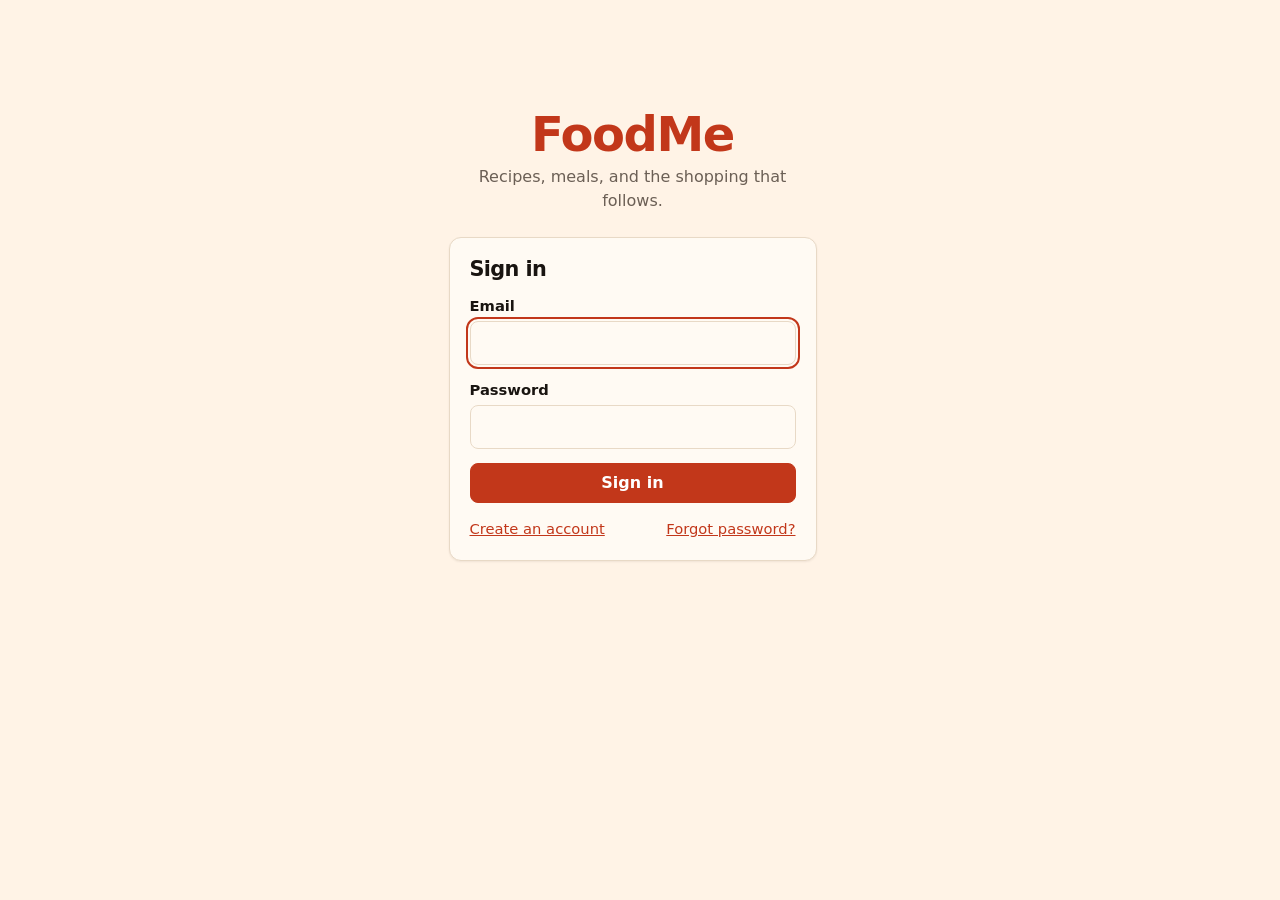
<file: index.html>
<!doctype html>
<html lang="en">
<head>
  <meta charset="utf-8">
  <meta name="viewport" content="width=device-width, initial-scale=1">
  <meta http-equiv="Content-Security-Policy"
    content="default-src 'self'; connect-src 'self' https://*.supabase.co wss://*.supabase.co; img-src 'self' https: http: data:; object-src 'none'; base-uri 'none'; form-action 'self'">
  <meta name="theme-color" content="#c2371a">
  <title>FoodMe</title>
  <link rel="icon" href="data:image/svg+xml,%3Csvg xmlns='http://www.w3.org/2000/svg' viewBox='0 0 32 32'%3E%3Ccircle cx='16' cy='16' r='15' fill='%23c2371a'/%3E%3Ccircle cx='16' cy='16' r='8' fill='%23fff3e6'/%3E%3C/svg%3E">
  <link rel="stylesheet" href="styles.css">
  <script src="vendor/supabase.js"></script>
  <script src="config.js"></script>
  <script type="module" src="js/app.js"></script>
</head>
<body>
  <div id="app"></div>
  <div id="toast" role="status" aria-live="polite"></div>
  <noscript>FoodMe needs JavaScript to run.</noscript>
</body>
</html>
</file>
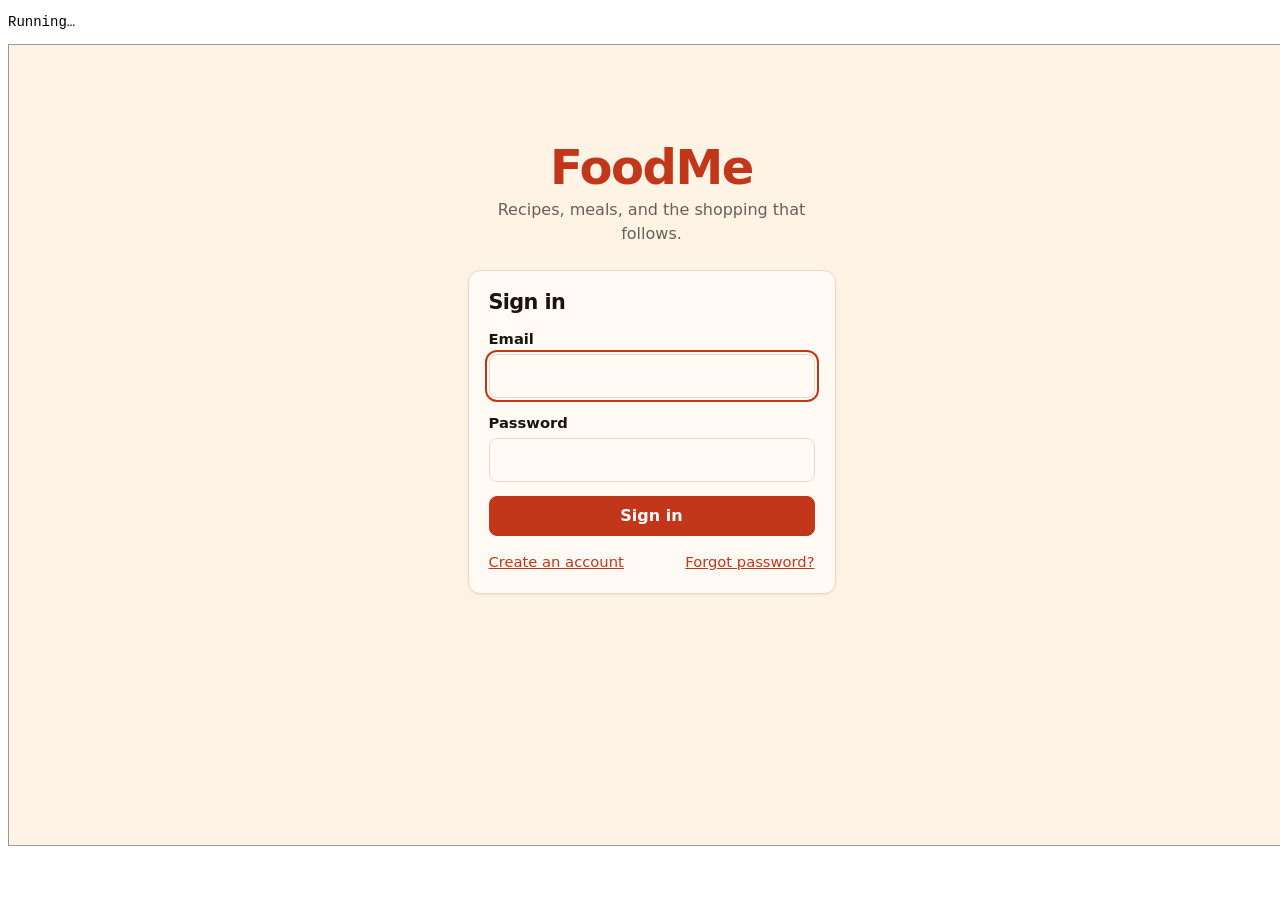
<file: test/smoke.html>
<!doctype html><meta charset="utf-8"><title>FoodMe feature tests</title>
<style>body { font: 14px system-ui; margin: 8px; } iframe { width: 1300px; height: 800px; border: 1px solid #999; } pre { white-space: pre-wrap; }</style>
<pre id="out">Running…</pre>
<iframe id="site" title="App under test"></iframe>
<script type="module">
// Drives the real app in a frame against the fake backend. Open through test/server.ps1.
const frame = document.getElementById("site");
const results = [];
const check = (label, ok, detail = "") => results.push({ ok: !!ok, label, detail });
const win = () => frame.contentWindow;
const doc = () => frame.contentDocument;
const $ = (s) => doc().querySelector(s);
const $$ = (s) => [...doc().querySelectorAll(s)];
const sleep = (ms) => new Promise((r) => setTimeout(r, ms));

async function until(fn, label) {
  for (let i = 0; i < 150; i++) {
    try { const v = fn(); if (v) return v; } catch { /* page still changing */ }
    await sleep(20);
  }
  throw new Error(`Timed out: ${label}`);
}
const text = () => doc().body.textContent;
const headline = () => $(".kinetic-title").textContent.replace("FoodMe", "").trim().replace(/\s+/g, " ");
const button = (name) => $$("button, a.button").find((b) => b.textContent.trim() === name);
const clickButton = (name) => button(name).click();
const go = async (hash, marker) => { win().location.hash = hash; await until(marker, `open ${hash}`); await sleep(40); };
const setValue = (el, value) => { el.value = value; el.dispatchEvent(new (win().Event)("input", { bubbles: true })); };
const fill = (form, values) => { for (const [k, v] of Object.entries(values)) form.elements[k].value = v; };
const submit = (form) => form.requestSubmit();
const db = () => JSON.parse(win().localStorage.getItem("fake"));
const toast = () => $("#toast").textContent;

function load() {
  return new Promise((resolve) => {
    frame.onload = resolve;
    frame.src = `/?t=${Math.random()}`;
  });
}

function drag(source, target) {
  const dataTransfer = new (win().DataTransfer)();
  const fire = (el, type) => el.dispatchEvent(new (win().DragEvent)(type, { bubbles: true, cancelable: true, dataTransfer }));
  fire(source, "dragstart");
  return { dataTransfer, drop: () => { fire(target, "dragover"); fire(target, "drop"); fire(source, "dragend"); } };
}

async function authTests() {
  await until(() => $(".recipe-card"), "demo user signed in on first visit");
  check("demo user signs in on first visit", $(".hello").textContent.includes("demo"));
  check("sample recipes load", $$(".recipe-card").length === 5);
  await go("#/profile", () => button("Sign out"));
  clickButton("Sign out");
  await until(() => $("#auth-form"), "sign-in page");
  check("sign out shows sign-in page", true);
  fill($("#auth-form"), { email: "demo@foodme.test", password: "wrong-password" });
  submit($("#auth-form"));
  await until(() => !$("#auth-error").hidden, "login error");
  check("wrong password shows an error", true);
  $("[data-action=auth-mode][data-mode=reset]").click();
  check("forgot password screen", text().includes("Reset your password"));
  fill($("#auth-form"), { email: "demo@foodme.test" });
  submit($("#auth-form"));
  await until(() => text().includes("reset link is on its way"), "reset notice");
  check("reset request confirms", true);
  fill($("#auth-form"), { email: "demo@foodme.test", password: "demo-password" });
  submit($("#auth-form"));
  await until(() => $(".hello"), "signed back in");
  check("sign back in", true);
}

async function bannerTests() {
  await go("#/recipes", () => $(".recipe-card"));
  check("Recipes headline", headline() === "What's for dinner?", headline());
  check("Tonight shows planned dinner", $(".tonight").textContent.includes("Tonight: Tomato soup"), $(".tonight").textContent);
  check("ticker lists recipes", $(".ticker").textContent.includes("Lentil curry"));
  check("ticker strip stays a fixed size", $$(".ticker span").length === 48, $$(".ticker span").length);
  await go("#/plan", () => $(".days"));
  check("Plan headline", headline() === "What's the plan?", headline());
  check("Plan link is lit", $(".tab[aria-current]").textContent.includes("Plan"));
  await go("#/grocery", () => $("#item-form"));
  check("Grocery headline", headline() === "What's the damage?", headline());
  await go("#/profile", () => $("#name-form"));
  check("Profile headline", headline() === "What's for dinner?", headline());
  check("No page link is lit on Profile", !$(".tab[aria-current]"));
  for (const page of ["Recipes", "Plan", "Grocery"]) {
    $$(".tab").find((t) => t.textContent.includes(page)).click();
    await until(() => $(".tab[aria-current]")?.textContent.includes(page), `${page} link`);
    check(`${page} link works`, true);
  }
  $(".kinetic-brand").click();
  await until(() => $(".recipe-card"), "stamp link");
  check("FoodMe stamp goes home", true);
  const storage = win().Storage.prototype;
  const realGet = storage.getItem;
  let queries = 0;
  storage.getItem = function (key) { if (key === "fake") queries += 1; return realGet.call(this, key); };
  $(".hello").click();
  await until(() => $("#name-form"), "hello link");
  storage.getItem = realGet;
  check("Hi link opens Profile", true);
  check("changing page doesn't ask the database again", queries === 0, `${queries} queries`);
  await load();
  await until(() => $(".page-head"), "reload for read count");
  await sleep(100);
  check("loading the page reads each table once", win().fakeReads.recipes === 1 && win().fakeReads.profiles === 1 && win().fakeReads.meal_plan === 1, JSON.stringify(win().fakeReads));
  const loadWith = async (events) => {
    win().localStorage.setItem("fake-load-events", JSON.stringify(events));
    await load();
    await sleep(300);
  };
  await loadWith(["TOKEN_REFRESHED", "INITIAL_SESSION"]);
  check("a page opened with an expired session still draws", !!$(".page-head"));
  check("an expired session reads each table once", win().fakeReads.recipes === 1 && win().fakeReads.profiles === 1, JSON.stringify(win().fakeReads));
  await loadWith(["INITIAL_SESSION", "SIGNED_IN"]);
  check("the events arriving the other way round still draw once", !!$(".page-head") && win().fakeReads.recipes === 1, JSON.stringify(win().fakeReads));
  await loadWith(["PASSWORD_RECOVERY", "INITIAL_SESSION"]);
  check("a password reset link asks for a new password", text().includes("Choose a new password"));
  await loadWith(["INITIAL_SESSION", "PASSWORD_RECOVERY"]);
  check("a password reset link works in either order", text().includes("Choose a new password"));
  win().localStorage.removeItem("fake-load-events");
  await load();
  await until(() => $(".page-head"), "reload after load order tests");

  await go("#/recipes", () => $(".recipe-card"));
  check("ticker is moving", doc().getAnimations().some((a) => a.animationName === "slide" && a.playState === "running"));
  clickButton("Pause motion");
  check("pause stops the ticker", doc().getAnimations().every((a) => a.animationName !== "slide" || a.playState === "paused"));
  check("pause changes the label", !!button("Play motion"));
  await go("#/plan", () => $(".days"));
  check("pause lasts across pages", !!button("Play motion"));
  await load();
  await until(() => $(".recipe-card"), "reload");
  check("pause lasts after reload", !!button("Play motion"));
  clickButton("Play motion");
  check("play restarts the ticker", doc().getAnimations().some((a) => a.animationName === "slide" && a.playState === "running"));
}

async function recipeTests() {
  await go("#/recipes", () => $("#recipe-search"));
  setValue($("#recipe-search"), "lentil");
  check("search by title", $$(".recipe-card").length === 1);
  setValue($("#recipe-search"), "mozzarella");
  check("search by ingredient", $$(".recipe-card").length === 1);
  setValue($("#recipe-search"), "zzzz");
  check("search with no match", text().includes("No recipes match"));
  setValue($("#recipe-search"), "");
  check("clearing search restores cards", $$(".recipe-card").length === 5);

  const soup = $$(".recipe-card").find((c) => c.textContent.includes("Tomato soup"));
  check("card has a drawing and no bracket", !!soup.querySelector("svg.ic-drawing") && !soup.querySelector(".brace"));
  check("a card counts its ingredients and steps", soup.querySelector(".ic-size").textContent === "8 ingredients · 5 steps");
  check("a card with no blurb shows the first step", soup.querySelector(".ic-blurb").textContent.startsWith("Soften the onion"));
  soup.click();
  await until(() => $(".recipe-sheet"), "recipe page");
  check("a recipe with no photo shows its drawing", !!$(".sheet-drawing svg") && !$(".sheet-photo"));
  check("full recipe shows all ingredients", $$(".recipe-sheet ul li").length === 8);
  check("full recipe shows numbered method", $$(".recipe-sheet ol li").length === 5);
  check("recipe page has page links", $$(".tabs .tab").length === 3);
  check("original link is safe", $(".recipe-sheet a").rel.includes("noopener"));

  await go("#/recipes/new", () => $("#recipe-form"));
  fill($("#recipe-form"), { title: `<img src=x onerror=alert(1)> Test stew`, blurb: "<b>Hearty</b> and warming.", servings: "2", minutes: "30", ingredients: "1 cup beans\n2 carrots", steps: "Chop.\nSimmer." });
  submit($("#recipe-form"));
  await until(() => $(".recipe-sheet"), "saved recipe");
  check("new recipe saves", text().includes("Test stew"));
  check("titles are escaped", !$(".recipe-sheet img") && !$(".ticker img"));
  await go("#/recipes", () => $(".recipe-card"));
  const stew = $$(".recipe-card").find((c) => c.textContent.includes("Test stew"));
  check("a card shows its blurb, escaped", stew.querySelector(".ic-blurb").textContent === "<b>Hearty</b> and warming." && !stew.querySelector(".ic-blurb b"));
  setValue($("#recipe-search"), "soften the onion");
  check("search finds the first step shown on a card", $$(".recipe-card").length === 1);
  setValue($("#recipe-search"), "hearty");
  check("search finds words in the blurb", $$(".recipe-card").length === 1);
  setValue($("#recipe-search"), "");
  $$(".recipe-card").find((c) => c.textContent.includes("Test stew")).click();
  await until(() => $(".recipe-sheet"), "stew again");
  check("back and edit buttons sit in the page links row", $(".page-head").contains(button("Back to all recipes")) && $(".page-head").contains(button("Edit")));
  check("nothing sits between the page links and the recipe", $(".page-head").nextElementSibling.matches(".recipe-sheet") || $(".page-head").nextElementSibling.querySelector(":scope > .recipe-sheet"));
  const ticks = () => $$(".step-tick");
  const stewPage = () => `#/recipes/${db().recipes.find((r) => r.title.includes("stew")).id}`;
  const reopenStew = async () => {
    await go("#/plan", () => $(".days"));
    await go(stewPage(), () => $(".recipe-sheet"));
  };
  check("every step has a tick box", ticks().length === $$(".ic-right li").length && ticks().length > 0);
  check("no clear button before a tick", $(".clear-steps").hidden);
  ticks()[0].click();
  const stepStyle = () => win().getComputedStyle($(".step-text"));
  check("a ticked step is struck through in red", stepStyle().textDecorationLine === "line-through" && stepStyle().textDecorationColor === "rgb(194, 55, 26)");
  check("a ticked step folds to one line", stepStyle().whiteSpace === "nowrap");
  check("a tick shows the start over button", !$(".clear-steps").hidden);
  const currentStep = () => $$(".ic-right li").findIndex((li) => li.hasAttribute("aria-current"));
  check("the next step is highlighted", currentStep() === 1);
  ticks()[1]?.click();
  check("the highlight moves on", currentStep() === (ticks().length > 2 ? 2 : -1));
  ticks()[1]?.click();
  $(".ingredient-tick").click();
  check("an ingredient can be crossed off", win().getComputedStyle($(".ingredient span")).textDecorationLine === "line-through");
  await reopenStew();
  check("ticks survive leaving the page", ticks()[0].checked && $(".ingredient-tick").checked);
  check("the highlight comes back", currentStep() === 1);
  $(".ingredient-tick").click();
  const stepKey = Object.keys(win().localStorage).find((k) => k.startsWith("foodme-cook-"));
  const savedTicks = () => JSON.parse(win().localStorage.getItem(stepKey));
  win().localStorage.setItem(stepKey, JSON.stringify({ ...savedTicks(), at: Date.now() - 13 * 3600e3 }));
  await reopenStew();
  check("old ticks lapse", !ticks()[0].checked && !win().localStorage.getItem(stepKey));
  ticks()[0].click();
  $(".ingredient-tick").click();
  clickButton("Start over");
  check("start over removes the ticks", !$$("input[type=checkbox]").some((b) => b.checked) && $(".clear-steps").hidden && !win().localStorage.getItem(stepKey));
  ticks()[0].click();
  win().localStorage.setItem(stepKey, JSON.stringify({ ...savedTicks(), edited: "an older version" }));
  await reopenStew();
  check("a different recipe version clears its ticks", !ticks()[0].checked);
  win().getSelection().selectAllChildren($(".step-text"));
  $(".step-text").click();
  check("selecting a step's words doesn't cross it off", !ticks()[0].checked);
  win().getSelection().removeAllRanges();
  $(".step-text").click();
  check("tapping a step's words crosses it off", ticks()[0].checked);
  clickButton("Edit");
  await until(() => $("#recipe-form"), "edit form");
  check("edit form is filled in", $("#recipe-form").elements.ingredients.value.includes("carrots"));
  fill($("#recipe-form"), { title: "Test stew" });
  submit($("#recipe-form"));
  await until(() => $(".recipe-sheet h1")?.textContent === "Test stew", "edited recipe");
  check("edit saves", true);
  check("editing a recipe clears its ticks", !$$(".step-tick").some((b) => b.checked));
  await go("#/recipes", () => $(".recipe-card"));
  check("new recipe joins the ticker", $(".ticker").textContent.includes("Test stew"));

  await go("#/recipes", () => $("#import-form"));
  fill($("#import-form"), { url: "https://example.com/fail" });
  submit($("#import-form"));
  await until(() => !$("#import-error").hidden, "import error");
  check("failed import shows why", text().includes("blocks automatic imports"));
  $("[data-action=enter-by-hand]").click();
  await until(() => $("#recipe-form"), "by hand");
  check("enter by hand keeps the link", $("#recipe-form").elements.source_url.value.includes("example.com/fail"));
  await go("#/recipes", () => $("#import-form"));
  fill($("#import-form"), { url: "https://example.com/soup" });
  submit($("#import-form"));
  await until(() => $("#recipe-form"), "import form");
  check("import fills the form", $("#recipe-form").elements.ingredients.value.includes("lentils"));
  check("imported text stays escaped", !$("#recipe-form b") && text().includes("Check the import"));
  check("import fills the blurb", $("#recipe-form").elements.blurb.value === "A quick lentil soup.");
  check("a new recipe has no delete button", !button("Delete recipe"));
  await go("#/recipes/nope", () => text().includes("Recipe not found"));
  check("missing recipe message", true);

  await go("#/recipes", () => $(".recipe-card"));
  win().confirm = () => true;
  $$(".recipe-card").find((c) => c.textContent.includes("Test stew")).click();
  await until(() => $(".recipe-sheet"), "stew");
  check("the recipe page has no delete button", !$("[data-action=delete-recipe]"));
  clickButton("Edit");
  await until(() => $("#recipe-form"), "edit stew");
  win().confirm = () => false;
  clickButton("Delete recipe");
  await sleep(40);
  check("cancelling the prompt keeps the recipe", $("#recipe-form") && db().recipes.some((r) => r.title === "Test stew"));
  win().confirm = () => true;
  clickButton("Delete recipe");
  await until(() => $(".recipe-grid") && !text().includes("Chop."), "deleted");
  check("delete removes the recipe", !db().recipes.some((r) => r.title === "Test stew"));
  check("delete leaves the ticker", !$(".ticker").textContent.includes("Test stew"));

  const planned = db().recipes.find((r) => r.title === "Tomato soup");
  await go(`#/recipes/${planned.id}/edit`, () => $("#recipe-form"));
  fill($("#recipe-form"), { title: "Tomato bisque" });
  submit($("#recipe-form"));
  await until(() => $(".recipe-sheet h1")?.textContent === "Tomato bisque", "renamed");
  await sleep(60);
  check("Tonight follows a renamed recipe", $(".tonight").textContent.includes("Tomato bisque"), $(".tonight").textContent);
}

async function planTests() {
  await go("#/plan", () => $(".days"));
  const label = () => $(".week-nav strong").textContent;
  const start = label();
  $("[aria-label='Next week']").click();
  await until(() => label() !== start, "next week");
  check("next week", true);
  clickButton("This week");
  await until(() => label() === start, "this week");
  check("This week button", true);
  $("[aria-label='Previous week']").click();
  await until(() => label() !== start, "previous week");
  check("previous week", true);
  clickButton("This week");
  await until(() => label() === start, "back to this week");

  const before = db().meal_plan.length;
  $(".add").click();
  check("picker opens", $("#picker").open);
  const clickDialog = (x, y) => $("#picker").dispatchEvent(new (win().MouseEvent)("click", { bubbles: true, clientX: x, clientY: y }));
  const edge = $("#picker").getBoundingClientRect();
  clickDialog(edge.left + 4, edge.top + 4);
  check("a click on the picker's edge keeps it open", $("#picker").open);
  clickDialog(edge.left - 4, edge.top - 4);
  check("a click on the backdrop closes the picker", !$("#picker").open);
  $(".add").click();
  setValue($("#picker-search"), "zzzz");
  check("picker search with no match", text().includes("No recipes match"));
  setValue($("#picker-search"), "salad");
  $("[name=picker-slot][value=lunch]").checked = true;
  const pickedRecipe = $("#picker-list button");
  pickedRecipe.click();
  pickedRecipe.click();
  await until(() => db().meal_plan.length >= before + 1 && !$("#picker")?.open && $(".meal small"), "meal added");
  await sleep(60);
  check("picker adds to the chosen slot", db().meal_plan.some((m) => m.slot === "lunch"));
  check("a double tap adds one meal", db().meal_plan.length === before + 1);

  setValue($("#plan-search"), "lentil");
  check("side list search", $$(".plan-recipe").length === 1);
  setValue($("#plan-search"), "");

  const count = db().meal_plan.length;
  const zone = $(".day:nth-child(3) .drop-zone[data-slot=breakfast]");
  drag($(".plan-recipe"), zone).drop();
  await until(() => db().meal_plan.length === count + 1, "recipe dropped");
  await sleep(60);
  check("drag a recipe onto a day", true);

  const meal = $(".meal[data-meal]");
  const id = meal.dataset.meal;
  const target = $(".day:nth-child(5) .drop-zone[data-slot=lunch]");
  drag(meal, target).drop();
  await until(() => db().meal_plan.find((m) => m.id === id).day === target.dataset.day, "meal moved");
  await sleep(60);
  check("drag a meal to another day", true);

  await until(() => $(`[data-action=remove-meal][data-id="${id}"]`), "meal on the board");
  $(`[data-action=remove-meal][data-id="${id}"]`).click();
  await until(() => !db().meal_plan.some((m) => m.id === id), "meal removed");
  check("remove a meal", true);
  await sleep(60);

  const today = $(".day.today");
  check("today is marked", !!today);
  const dinner = () => db().meal_plan.filter((m) => m.day === today.querySelector("[data-day]").dataset.day && m.slot === "dinner");
  if (!dinner().length) throw new Error("Expected a planned dinner today");
  for (const m of dinner()) {
    await until(() => $(`[data-action=remove-meal][data-id="${m.id}"]`), "tonight's dinner");
    $(`[data-action=remove-meal][data-id="${m.id}"]`).click();
    await until(() => !db().meal_plan.some((x) => x.id === m.id), "dinner removed");
    await sleep(60);
  }
  await go("#/recipes", () => $(".tonight"));
  await until(() => $(".tonight").textContent.startsWith("Tonight, maybe:"), "tonight updates");
  check("Tonight follows the plan", true);
}

async function groceryTests() {
  await go("#/plan", () => $(".days"));
  $(".add").click();
  $("#picker-list button:last-child").click();
  await until(() => $(".meal"), "a meal");
  await sleep(60);
  clickButton("Make grocery list");
  await until(() => $(".grocery li"), "grocery list");
  check("Make grocery list builds it", /List built/.test(toast()), toast());
  check("button says Rebuild", !!button("Rebuild from this week"));
  const built = $$(".grocery li").length;

  fill($("#item-form"), { name: "Paper towels" });
  const addButton = $("#item-form [type=submit]");
  addButton.click();
  addButton.click();
  await until(() => text().includes("Paper towels"), "added item");
  await sleep(60);
  check("add an item by hand, once on a double tap", $$(".grocery li").length === built + 1);

  const box = $(".grocery input[type=checkbox]");
  box.click();
  await until(() => $(".done"), "ticked");
  check("tick moves to the trolley", text().includes("In the trolley"));
  check("Clear button appears", !!$("[data-action=clear-checked]"));
  $(".done input[type=checkbox]").click();
  await until(() => !$(".done"), "unticked");
  check("untick moves it back", true);

  clickButton("Rebuild from this week");
  await until(() => /List built/.test(toast()), "rebuild");
  await sleep(100);
  check("rebuild keeps hand-added items", text().includes("Paper towels"));

  const week = () => $(".week-nav strong").textContent;
  const thisWeek = week();
  $("[aria-label='Next week']").click();
  await until(() => week() !== thisWeek, "grocery next week");
  check("Grocery week switcher", true);
  $("[data-action=build-list]").click();
  await until(() => /no meals planned/.test(toast()), "empty week");
  check("empty week says so and keeps the list", text().includes("Paper towels"));
  $("[aria-label='Previous week']").click();
  await until(() => week() === thisWeek, "grocery back");

  await until(() => $("[data-action=remove-item]"), "item rows");
  const rows = $$(".grocery li").length;
  $("[data-action=remove-item]").click();
  await until(() => $$(".grocery li").length === rows - 1, "item removed");
  check("remove an item", true);

  $(".grocery input[type=checkbox]").click();
  await until(() => $("[data-action=clear-checked]"), "something ticked");
  await sleep(40);
  $("[data-action=clear-checked]").click();
  await until(() => !$("[data-action=clear-checked]"), "cleared");
  check("clear checked items", !$(".done"));
}

async function profileTests() {
  await go("#/profile", () => $("#name-form"));
  fill($("#name-form"), { display_name: "Tester" });
  submit($("#name-form"));
  await until(() => $(".hello").textContent.includes("Tester"), "name saved");
  check("save name updates greeting", true);

  fill($("#email-form"), { email: "other@foodme.test" });
  submit($("#email-form"));
  await until(() => /Check your email/.test(toast()), "email toast");
  check("change email", true);

  const pw = $("#password-form");
  fill(pw, { current: "demo-password", next: "new-password1", again: "different-one" });
  submit(pw);
  await until(() => /don't match/.test(toast()), "mismatch");
  check("password mismatch is caught", true);
  fill(pw, { next: "new-password1", again: "new-password1" });
  submit(pw);
  await until(() => /Password changed/.test(toast()), "password changed");
  check("change password", true);

  let exported = null;
  const url = win().URL;
  url.createObjectURL = (blob) => { exported = blob; return "blob:test"; };
  url.revokeObjectURL = () => {};
  win().HTMLAnchorElement.prototype.click = function () {};
  clickButton("Download my recipes");
  await until(() => exported, "export");
  check("download recipes", exported.size > 100);

  const del = $("#delete-form");
  fill(del, { password: "new-password1", confirm: "nope" });
  submit(del);
  await until(() => /Type DELETE/.test(toast()), "delete guard");
  check("delete needs the word DELETE", true);
  fill(del, { confirm: "DELETE" });
  submit(del);
  await until(() => $("#auth-form"), "account deleted");
  check("delete account signs out", !Object.keys(db().users).length);
}

async function emptyAccountTests() {
  $("[data-action=auth-mode][data-mode=up]").click();
  fill($("#auth-form"), { email: "new@foodme.test", password: "new-password1" });
  submit($("#auth-form"));
  await until(() => text().includes("Your cookbook is empty"), "empty cookbook");
  check("new account sees an empty cookbook", true);
  check("no Tonight line without recipes", !$(".tonight") && !$(".ticker"));
  check("banner still shows", headline() === "What's for dinner?");
  await load();
  await until(() => text().includes("Your cookbook is empty"), "reload");
  check("headline rises on the first page", !!$(".kinetic.enter"));
  await go("#/plan", () => $(".days"));
  check("Plan works with no recipes", text().includes("Add your first recipe"));
  check("headline does not rise again", !$(".kinetic.enter"));
  await go("#/grocery", () => $("#item-form"));
  check("Grocery works when empty", text().includes("Nothing to buy yet"));
}

async function photoTests() {
  const data = db();
  data.recipes[0].image_url = `${location.origin}/test/photo.png`;
  data.recipes[1].image_url = "javascript:alert(1)";
  data.recipes[2].image_url = `${location.origin}/missing-photo.jpg`;
  win().localStorage.setItem("fake", JSON.stringify(data));
  await load();
  await until(() => $$(".recipe-card").length && $$(".recipe-card svg.ic-drawing").length === $$(".recipe-card").length - 1, "dead photo swapped");
  check("a card shows the recipe photo", $$(".recipe-card img").length === 1);
  check("a dead photo becomes a drawing", $$(".recipe-card svg.ic-drawing").length === $$(".recipe-card").length - 1);
  $(".recipe-card img").closest("a").click();
  await until(() => $(".recipe-sheet"), "photo recipe");
  check("the photo sits inside the recipe card", !!$(".recipe-sheet .sheet-photo img") && !$("img.hero"));
  await until(() => $(".sheet-photo img").naturalWidth, "photo loaded");
  $(".sheet-photo").click();
  check("tapping the photo shows it full size", $("#photo-view").open);
  check("the full photo is named for screen readers", $("#photo-view").getAttribute("aria-label").startsWith("Photo of") && $("#photo-view img").alt.startsWith("Photo of"));
  $("#photo-view img").click();
  await until(() => !$("#photo-view"), "photo closed");
  check("tapping the full photo closes it", true);
  $(".sheet-photo").click();
  $(".photo-close").click();
  await until(() => !$("#photo-view"), "photo closed by button");
  check("the close button closes it", true);
  await go(`#/recipes/${data.recipes[2].id}`, () => $(".recipe-sheet"));
  await until(() => !$(".sheet-photo"), "dead photo removed");
  check("a dead photo becomes a drawing on the recipe page", !!$(".sheet-drawing svg"));

  const planned = db();
  const now = new Date();
  const todayKey = `${now.getFullYear()}-${String(now.getMonth() + 1).padStart(2, "0")}-${String(now.getDate()).padStart(2, "0")}`;
  const dinner = { id: "tonight-test", user_id: planned.recipes[0].user_id, day: todayKey, slot: "dinner", recipe_id: planned.recipes[0].id };
  win().localStorage.setItem("fake", JSON.stringify({ ...planned, meal_plan: [...planned.meal_plan, dinner] }));
  win().fakeMissing = "meal_plan";
  await go(`#/recipes/${planned.recipes[0].id}/edit`, () => $("#recipe-form"));
  submit($("#recipe-form"));
  await until(() => $(".recipe-sheet"), "saved while the plan fails");
  check("a failed plan read falls back to a suggestion", $(".tonight").textContent.includes("Tonight, maybe:"));
  win().fakeMissing = null;
  await go("#/recipes", () => $(".recipe-card"));
  await until(() => /Tonight:/.test($(".tonight").textContent), "tonight recovers");
  check("tonight recovers on the next page", true);
  const unplanned = db();
  unplanned.meal_plan = unplanned.meal_plan.filter((m) => m.id !== "tonight-test");
  win().localStorage.setItem("fake", JSON.stringify(unplanned));
  const clean = db();
  clean.recipes[0].image_url = null;
  clean.recipes[1].image_url = null;
  win().localStorage.setItem("fake", JSON.stringify(clean));
}

async function layoutTests() {
  const longTitle = "Superlongrecipenamewithnospacesatall".repeat(3);
  await go("#/recipes/new", () => $("#recipe-form"));
  fill($("#recipe-form"), { title: longTitle, ingredients: "1 cup supercalifragilisticexpialidocioussupercalifragilisticexpialidocious", steps: "Mix.".repeat(60) });
  submit($("#recipe-form"));
  await until(() => $(".recipe-sheet"), "long recipe");
  const longId = win().location.hash.split("/")[2];
  const widths = [375, 768, 1300];
  for (const width of widths) {
    frame.style.width = `${width}px`;
    await sleep(60);
    for (const [hash, marker] of [["#/recipes", ".recipe-card"], [`#/recipes/${longId}`, ".recipe-sheet"], ["#/plan", ".days"], ["#/grocery", "#item-form"], ["#/profile", "#name-form"]]) {
      await go(hash, () => $(marker));
      if ($("#tonight")) $("#tonight").textContent = longTitle;
      const root = doc().documentElement;
      check(`no sideways scroll at ${width}px on ${hash.slice(0, 12)}`, root.scrollWidth <= root.clientWidth, `${root.scrollWidth} > ${root.clientWidth}`);
    }
  }
  await go(`#/recipes/${longId}/edit`, () => $("#recipe-form"));
  win().confirm = () => true;
  clickButton("Delete recipe");
  await until(() => !db().recipes.some((r) => r.id === longId) && $(".recipe-card"), "long recipe deleted");
  const main = {};
  for (const hash of ["#/recipes", "#/plan", "#/grocery", "#/profile"]) {
    await go(hash, () => $("main .tabs"));
    main[hash] = $("main").getBoundingClientRect().width;
  }
  check("every page is the same width", new Set(Object.values(main)).size === 1, JSON.stringify(main));
  frame.style.width = "";
}

const suites = { authTests, bannerTests, recipeTests, planTests, groceryTests, photoTests, layoutTests, profileTests, emptyAccountTests };

const started = performance.now();
localStorage.clear();
await load();
for (const [name, suite] of Object.entries(suites)) {
  try {
    win().onerror = (message) => check(`no script errors in ${name}`, false, message);
    await suite();
  } catch (err) {
    check(name, false, err.message);
  }
}

const failed = results.filter((r) => !r.ok);
document.title = failed.length ? `FAIL ${failed.length}` : "PASS";
document.getElementById("out").textContent = `${results.length - failed.length}/${results.length} passed in ${Math.round(performance.now() - started)}ms\n\n`
  + failed.map((f) => `FAIL ${f.label}  ${f.detail}`).join("\n");
frame.remove();
</script>
</file>
<file: styles.css>
:root {
  color-scheme: light dark;
  --bg: #fff3e6;
  --surface: #fffaf3;
  --ink: #191410;
  --muted: #6b5f55;
  --line: #e8d9c6;
  --accent: #c2371a;
  --accent-ink: #fff;
  --accent-soft: #ffe1d2;
  --olive: #5d6b34;
  --danger: #a32222;
  --shadow: 0 1px 2px rgb(60 40 20 / .08);
  --type: Cambria, "Noto Serif", "Iowan Old Style", Georgia, serif; /* Cambria first: Georgia's old-style 1 looks like an I */
  --sans: system-ui, -apple-system, "Segoe UI", Roboto, sans-serif;
}
@media (prefers-color-scheme: dark) {
  :root {
    --bg: #14100d;
    --surface: #1f1914;
    --ink: #fff3e6;
    --muted: #b8a99b;
    --line: #3c3128;
    --accent: #ff7a55;
    --accent-ink: #1d0d07;
    --accent-soft: #43231a;
    --olive: #aebb7c;
    --danger: #f08a80;
    --shadow: none;
  }
}

* { box-sizing: border-box; }
html { -webkit-text-size-adjust: 100%; scrollbar-gutter: stable; } /* the gutter keeps every page the same width */
body { margin: 0; background: var(--bg); color: var(--ink); font: 16px/1.5 var(--sans); }
h1, h2 { font-weight: 800; letter-spacing: -.03em; line-height: 1.1; margin: 0; }
h1 { font-size: 2.6rem; }
h2 { font-size: 1.3rem; }
a { color: var(--accent); }
img { max-width: 100%; }
code { background: var(--accent-soft); padding: .1em .3em; border-radius: 4px; }
[hidden] { display: none !important; }

button, .button, input, textarea { font: inherit; color: inherit; }
button, .button {
  display: inline-block; min-height: 40px; padding: .4rem .9rem; cursor: pointer; text-decoration: none;
  background: var(--surface); border: 1px solid var(--line); border-radius: 8px;
}
button:hover, .button:hover { border-color: var(--accent); }
button:disabled { opacity: .55; cursor: default; }
.primary { background: var(--accent); border-color: var(--accent); color: var(--accent-ink); font-weight: 600; }
.danger { color: var(--danger); }
.link { background: none; border: 0; padding: 0; min-height: 0; color: var(--accent); text-decoration: underline; }
:focus-visible { outline: 2px solid var(--accent); outline-offset: 2px; }

input, textarea {
  width: 100%; padding: .55rem .7rem; background: var(--surface);
  border: 1px solid var(--line); border-radius: 8px;
}
textarea { resize: vertical; line-height: 1.45; }
input[type=checkbox] { width: 20px; height: 20px; accent-color: var(--accent); flex: none; margin: 0; }
label { display: block; font-weight: 600; font-size: .92rem; }
label > input, label > textarea { margin-top: .25rem; font-weight: 400; font-size: 1rem; }
.hint { color: var(--muted); font-weight: 400; }

.card { background: var(--surface); border: 1px solid var(--line); border-radius: 12px; box-shadow: var(--shadow); }
.muted { color: var(--muted); }
.inline { display: flex; gap: .5rem; }
.inline input { flex: 1; min-width: 0; }
.notice { background: var(--accent-soft); border-radius: 8px; padding: .6rem .8rem; margin: 0 0 1rem; }
.form-error { color: var(--danger); margin: 0; font-size: .92rem; }

/* sign in */
.auth { max-width: 400px; margin: 0 auto; padding: 12vh 16px 2rem; }
.auth-brand { font-size: 3rem; color: var(--accent); text-align: center; }
.auth-tag { text-align: center; color: var(--muted); margin: .25rem 0 1.5rem; }
.auth-card { padding: 1.25rem; display: grid; gap: .9rem; }
.auth-card .notice, .auth-card p { margin: 0; }
.auth-links { display: flex; justify-content: space-between; font-size: .92rem; }

/* app frame: one width on every page. It fills phones and tablets, is at least 1240px when
   there's room (the meal plan's seven columns need it), and grows on very wide monitors. */
.topbar, .page { max-width: clamp(1240px, 90vw, 2400px); margin-inline: auto; }
.topbar { display: flex; justify-content: flex-end; padding: .4rem 16px 0; }
.page { padding: 1.25rem 16px 3rem; }
.hello {
  max-width: 11rem; padding: .3rem .6rem; border-radius: 8px; font-size: .92rem; color: var(--ink);
  text-decoration: none; white-space: nowrap; overflow: hidden; text-overflow: ellipsis;
}
.hello:hover, .hello[aria-current] { background: var(--accent-soft); }
.page-head {
  position: sticky; top: 0; z-index: 5; display: flex; align-items: center; justify-content: space-between; gap: .25rem 1rem;
  flex-wrap: wrap; margin-bottom: .75rem; padding-block: .4rem; background: var(--bg);
}
/* the page links name the page, so the heading stays for screen readers only */
.page-head h1 { position: absolute; width: 1px; height: 1px; overflow: hidden; clip-path: inset(50%); white-space: nowrap; }
.tabs { display: flex; gap: .5rem; flex: 1; }
/* jukebox selector buttons: the current page is pressed in and lit */
.tab {
  display: inline-flex; align-items: center; padding: .25rem .7rem; color: var(--ink); font-weight: 700;
  text-decoration: none; background: var(--surface); border: 2px solid var(--ink); border-bottom-width: 5px; border-radius: 6px;
}
.tab:hover { background: var(--accent-soft); }
.tab[aria-current] { margin-top: 3px; color: var(--accent-ink); font-weight: 800; background: var(--accent); border-bottom-width: 2px; }
.actions { display: flex; gap: .5rem; }
.back { display: inline-block; margin-bottom: .75rem; font-size: .92rem; }
.empty { text-align: center; color: var(--muted); padding: 3rem 1rem; }
.empty h2 { color: var(--ink); margin-bottom: .4rem; }

/* the banner at the top of every signed-in page */
.kinetic { margin-bottom: .5rem; }
.kinetic-title { margin: 0; font: 800 clamp(2rem, 9.5vw, 4rem)/1 var(--sans); letter-spacing: -.045em; }
.kinetic-title span { display: inline-block; }
.kinetic-title span:nth-child(3) { color: var(--accent); }
.kinetic.enter .kinetic-title span { animation: rise .8s cubic-bezier(.2, .9, .2, 1) both; }
.kinetic.enter .kinetic-title span:nth-child(2) { animation-delay: .12s; }
.kinetic.enter .kinetic-title span:nth-child(3) { animation-delay: .24s; }
.kinetic-brand {
  display: inline-block; margin-left: .15em; padding: 0 .3em; font-size: max(.4em, 1.1rem); line-height: 1.25; letter-spacing: -.02em;
  color: var(--olive); text-decoration: none; vertical-align: .2em;
  border: 2px solid currentColor; border-radius: 3px; transform: rotate(-5deg);
}
.kinetic-row { display: flex; align-items: baseline; justify-content: space-between; gap: 1rem; margin: .4rem 0 .5rem; }
.tonight { margin: 0; min-width: 0; font-size: clamp(1.05rem, 3vw, 1.3rem); font-weight: 600; letter-spacing: -.02em; }
.tonight span { display: inline-block; max-width: 100%; overflow-wrap: anywhere; color: var(--accent); font-weight: 800; }
.motion-toggle { flex: none; padding-block: .25rem; font-size: .82rem; }
.ticker { overflow: hidden; white-space: nowrap; border-block: 2px solid var(--ink); padding: .3rem 0; font-size: 1.2rem; font-weight: 700; }
.ticker div { display: inline-block; animation: slide linear infinite; }
.ticker span { color: var(--accent); margin: 0 .7rem; }
.kinetic.still .ticker div { animation-play-state: paused; }
@keyframes rise { from { transform: translateY(60%); opacity: 0; } to { transform: none; opacity: 1; } }
@keyframes slide { to { transform: translateX(-50%); } }

/* profile */
.profile { display: grid; grid-template-columns: repeat(auto-fill, minmax(min(100%, max(340px, calc(25% - .6rem))), 1fr)); gap: .75rem; align-items: start; }
.profile .card { padding: 1rem; display: grid; gap: .75rem; }
.profile .card p { margin: 0; }
.profile button { justify-self: start; }
.danger-zone { border-color: var(--danger); }

/* recipes */
.import { padding: .9rem; margin-bottom: 1rem; display: grid; gap: .4rem; }
.search { margin-bottom: 1rem; }
.recipe-grid { display: grid; grid-template-columns: repeat(auto-fill, minmax(min(100%, max(320px, calc(25% - .75rem))), 1fr)); gap: 1rem; }
.recipe-form { padding: 1.25rem; margin-top: 1rem; display: grid; gap: 1rem; }
.pair { display: grid; grid-template-columns: 1fr 1fr; gap: 1rem; }
.delete-recipe { margin-top: 2.5rem; }

/* old lined index card: fixed colours in both themes, because it's paper.
   Everything inside sits on the --rule grid so text stays on the printed lines.
   --lift raises each printed line to just under the text. */
.index-card {
  --rule: 1.5rem; --lift: .22rem; --top: .6rem; --pad: .9rem;
  --paper: #fdf8ec; --blue: #dfe9f1; --head: #e8a79e; --red: #d0584a; --pen-red: #c2371a; --pen: #1a130d; --label: #a8392c;
  --lines: repeating-linear-gradient(to bottom, transparent 0 calc(var(--rule) - 1px), var(--blue) calc(var(--rule) - 1px) var(--rule));
  color-scheme: light; display: block; min-width: 0; padding: var(--top) var(--pad) .75rem;
  color: var(--pen); text-decoration: none; font: 1rem/var(--rule) var(--type); font-variant-numeric: lining-nums;
  background: var(--paper) var(--lines) 0 calc(var(--top) - var(--lift));
  border-radius: 3px; box-shadow: 0 1px 2px rgb(40 25 10 / .25), 0 6px 14px rgb(40 25 10 / .12);
}
@media (prefers-color-scheme: dark) { .index-card { --paper: #f3ead6; --blue: #d3dfe8; } }
.ic-head { position: relative; display: flex; flex-wrap: wrap; align-items: baseline; justify-content: space-between; gap: 0 .75rem; }
.ic-head::after { content: ""; position: absolute; inset-inline: calc(var(--pad) * -1); bottom: var(--lift); height: 2px; background: var(--head); }
.ic-head strong, .ic-head h1 { font: 800 1.05rem/var(--rule) var(--sans); letter-spacing: -.02em; min-width: 0; overflow-wrap: anywhere; }
.ic-head small { font-size: .85rem; white-space: nowrap; }
.ic-body { display: grid; grid-template-columns: minmax(0, 2fr) 1.4rem minmax(0, 3fr); gap: .5rem; }
.ic-left, .ic-right { display: block; min-width: 0; overflow-wrap: anywhere; }
.ic-note { color: #54483e; }

/* in the list: a picture and a menu blurb, in a fixed window of four lines */
.recipe-card { font-size: .95rem; transition: transform .15s ease; }
.recipe-card:hover, .recipe-card:focus-visible { transform: rotate(-.6deg) translateY(-2px); }
.recipe-card .ic-body { height: calc(var(--rule) * 4); grid-template-columns: calc(var(--rule) * 4) minmax(0, 1fr); gap: .75rem; }
.ic-picture { display: block; width: 100%; height: calc(var(--rule) * 4); object-fit: cover; }
.ic-drawing { fill: none; stroke: #5d6b34; stroke-width: 2; stroke-linecap: round; stroke-linejoin: round; }
.recipe-card { display: flex; flex-direction: column; }
.ic-size { margin-top: auto; font-size: .82rem; text-align: right; color: #54483e; }
.ic-blurb { display: -webkit-box; -webkit-box-orient: vertical; -webkit-line-clamp: 4; overflow: hidden; overflow-wrap: anywhere; }

/* the full recipe: the same card, as long as it needs to be */
.recipe-sheet { --rule: 1.85rem; --pad: 1.4rem; --stuck-top: 3.3rem; font-size: 1.1rem; padding-bottom: 1.25rem; }
.recipe-sheet .ic-head h1 { font-size: 1.5rem; }
.recipe-sheet .ic-head small { font-size: .9rem; white-space: normal; }
/* the photo is clipped to the corner of the card, so the recipe comes first; tap for the full size */
.recipe-sheet .ic-head { min-height: calc(var(--rule) * 3); padding-right: 8rem; align-content: flex-start; }
.sheet-photo, .sheet-drawing { position: absolute; top: 0; right: 0; width: 7rem; height: calc(var(--rule) * 3 - .35rem); }
.sheet-drawing svg { display: block; width: 100%; height: 100%; }
.sheet-photo {
  z-index: 1; min-height: 0; padding: 0; overflow: hidden; cursor: zoom-in; background: #fff; border: 3px solid #fff; border-radius: 2px;
  box-shadow: 0 1px 4px rgb(40 25 10 / .35); transform: rotate(1.5deg);
}
.sheet-photo:hover { border-color: #fff; }
.sheet-photo img { display: block; width: 100%; height: 100%; object-fit: cover; }
#photo-view { width: fit-content; max-width: min(900px, calc(100vw - 32px)); max-height: none; padding: 0; overflow: hidden; cursor: zoom-out; background: none; border: 0; }
#photo-view img { display: block; max-height: 85vh; border-radius: 4px; }
.photo-close {
  position: absolute; top: .5rem; right: .5rem; width: 2.5rem; height: 2.5rem; min-height: 0; padding: 0;
  font-size: 1.4rem; line-height: 1; color: #fff; background: rgb(0 0 0 / .6); border: 0; border-radius: 50%;
}
.recipe-sheet h2 { font: 800 .85rem/var(--rule) var(--sans); letter-spacing: .08em; text-transform: uppercase; color: var(--label); }
.recipe-sheet ul, .recipe-sheet ol { margin: 0; padding: 0; list-style: none; }
/* each column carries its own printed lines, so its text stays on them when the ingredients stick */
.recipe-sheet .ic-left, .recipe-sheet .ic-right { background: var(--paper) var(--lines) 0 calc(var(--lift) * -1) local; }
/* the ingredients stay in view below the page links while a long method scrolls */
.recipe-sheet .ic-left {
  position: sticky; top: var(--stuck-top); align-self: start; z-index: 2; max-height: calc(100vh - var(--stuck-top)); max-height: calc(100dvh - var(--stuck-top)); overflow-y: auto;
  margin-left: calc(var(--pad) * -1); padding-left: var(--pad);
}
.method-head { display: flex; align-items: baseline; justify-content: space-between; gap: 1rem; }
.clear-steps { font-size: .85rem; line-height: var(--rule); color: var(--label); }
/* crossing off, like a red pen on the card. Touchscreens tap the whole row and show no boxes;
   a mouse also gets a circle around each step number and a box beside each ingredient. */
.tap-note { font-size: .85rem; font-style: italic; color: #54483e; }
.step, .ingredient { position: relative; display: flex; font: inherit; cursor: pointer; }
.step { gap: .5rem; margin-inline: -.3rem; padding-inline: .3rem; }
.ingredient { gap: .45rem; }
.step input, .ingredient input { position: absolute; left: 0; top: .2rem; width: 1px; height: 1px; opacity: 0; }
.step-num { position: relative; flex: none; width: 1.5rem; font-weight: 700; text-align: center; }
.step-text { flex: 1; min-width: 0; }
li[aria-current] .step { background: rgb(250 222 100 / .5); }
.step input:focus-visible ~ .step-num, .ingredient input:focus-visible + span { outline: 2px solid var(--pen-red); outline-offset: 1px; }
.step input:checked ~ .step-num { color: #7a6d60; }
.step input:checked ~ .step-num::after {
  content: "\2713\fe0e"; position: absolute; left: .15rem; top: -.5rem; color: var(--pen-red); font: 800 1.7rem/1 var(--type); transform: rotate(6deg);
}
.step input:checked ~ .step-text, .ingredient input:checked + span {
  text-decoration-line: line-through; text-decoration-color: var(--pen-red); text-decoration-thickness: 2px;
}
/* a finished step folds down to one line; tap it to bring it back */
.step input:checked ~ .step-text { overflow: hidden; font-size: .85em; white-space: nowrap; text-overflow: ellipsis; }
@media (hover: hover) and (pointer: fine) {
  .tap-note { display: none; }
  .step-num { align-self: flex-start; height: 1.5rem; margin-top: calc((var(--rule) - 1.5rem) / 2 - var(--lift)); font: 800 .85rem/calc(1.5rem - 3px) var(--sans); background: #fff; border: 1.5px solid #8d7f71; border-radius: 50%; }
  .ingredient input { position: static; flex: none; width: 1rem; height: 1rem; margin-top: calc((var(--rule) - 1rem) / 2 - var(--lift)); opacity: 1; accent-color: var(--pen-red); }
}
.recipe-sheet p { margin: 0; }
.recipe-sheet a { color: var(--label); }

/* the curly bracket, pointing at the method. Drawn from four pieces so the
   curves keep their shape however tall the ingredient list gets. */
.brace { --r: .7rem; --w: 2px; display: grid; grid-template-rows: 1fr 1fr; color: var(--red); margin-block: .2rem .35rem; }
.brace span { position: relative; }
.brace span::before, .brace span::after { content: ""; position: absolute; border: 0 solid currentColor; }
.brace span::before { left: 0; width: 50%; }
.brace span::after { left: calc(50% - var(--w)); right: 0; height: var(--r); }
.brace span:first-child::before { top: 0; bottom: var(--r); border-top-width: var(--w); border-right-width: var(--w); border-top-right-radius: var(--r); }
.brace span:first-child::after { bottom: 0; border-bottom-width: var(--w); border-left-width: var(--w); border-bottom-left-radius: var(--r); }
.brace span:last-child::before { top: var(--r); bottom: 0; border-bottom-width: var(--w); border-right-width: var(--w); border-bottom-right-radius: var(--r); }
.brace span:last-child::after { top: 0; border-top-width: var(--w); border-left-width: var(--w); border-top-left-radius: var(--r); }

/* plan */
.week-nav { display: flex; align-items: center; justify-content: flex-end; gap: .5rem; flex-wrap: wrap; }
.week-nav strong { min-width: 9.5rem; text-align: center; }
.planner { display: grid; grid-template-columns: minmax(0, 1fr); gap: .75rem; }
.plan-recipes { display: none; }
.days { display: grid; grid-template-columns: minmax(0, 1fr); gap: .5rem; }
.day { position: relative; display: grid; grid-template-columns: 4.5rem minmax(0, 1fr); gap: .6rem; padding: .6rem .7rem; }
.day.today { border-color: var(--accent); }
.day h2 { font-size: 1.05rem; padding-top: .3rem; }
.day h2 small { display: block; font: .8rem var(--sans); color: var(--muted); }
.day-meals { display: flex; flex-wrap: wrap; gap: .35rem; align-items: center; min-width: 0; }
.meal {
  display: inline-flex; align-items: center; max-width: 100%; min-width: 0; padding-left: .55rem;
  background: var(--accent-soft); border-radius: 8px;
}
.meal-text { display: grid; min-width: 0; padding: .2rem 0; line-height: 1.25; }
.meal small { color: var(--olive); font-size: .72rem; font-weight: 600; text-transform: capitalize; }
.meal a { color: inherit; text-decoration: none; font-size: .92rem; overflow-wrap: anywhere; }
.x { background: none; border: 0; min-height: 32px; width: 32px; flex: none; padding: 0; color: var(--muted); font-size: 1.15rem; line-height: 1; }
.add { min-height: 36px; padding: 0 .6rem; color: var(--accent); border-style: dashed; font-size: .88rem; }
.drop-zones { display: none; position: absolute; inset: 0; z-index: 2; grid-auto-rows: 1fr; gap: 2px; padding: 2px; background: var(--surface); border-radius: 12px; }
.planner.dragging .drop-zones { display: grid; }
.drop-zone {
  display: grid; place-items: center; font-size: .82rem; color: var(--muted); text-transform: capitalize;
  border: 1px dashed var(--line); border-radius: 8px;
}
.drop-zone.over { background: var(--accent-soft); border: 1px solid var(--accent); color: var(--ink); font-weight: 600; }

.plan-recipes h2 { font-size: 1.05rem; }
.plan-recipes .hint { margin: 0; font-size: .82rem; }
.plan-recipe-list { display: grid; gap: .3rem; align-content: start; overflow-y: auto; min-height: 0; padding: 2px; }
.plan-recipe {
  padding: .35rem .5rem; font-size: .88rem; overflow-wrap: anywhere; cursor: grab;
  background: var(--bg); border: 1px solid var(--line); border-radius: 8px;
}
.plan-recipe:hover { border-color: var(--accent); }
.plan-recipe-list p { margin: 0; font-size: .88rem; }

@media (min-width: 900px) {
  .planner { grid-template-columns: 190px minmax(0, 1fr); align-items: start; }
  .plan-recipes {
    display: grid; grid-template-rows: auto auto auto minmax(0, 1fr); gap: .45rem; padding: .7rem;
    position: sticky; top: 4.5rem; max-height: calc(100vh - 5.5rem);
  }
  .days { grid-template-columns: repeat(7, minmax(0, 1fr)); }
  .day { grid-template-columns: minmax(0, 1fr); align-content: start; gap: .4rem; min-height: 300px; padding: .55rem; }
  .day h2 { padding-top: 0; }
  .day h2 small { display: inline; }
  .day-meals { align-items: stretch; flex-direction: column; }
  .meal { width: 100%; justify-content: space-between; }
  .meal .x { width: 24px; }
  .add { width: 100%; padding: 0; }
  .meal[draggable] { cursor: grab; }
}
@media (hover: none) {
  .planner { grid-template-columns: minmax(0, 1fr); }
  .plan-recipes { display: none; }
}

/* recipe picker */
dialog { width: min(440px, calc(100vw - 32px)); max-height: 80vh; padding: 1rem; color: inherit;
  background: var(--surface); border: 1px solid var(--line); border-radius: 12px; }
dialog::backdrop { background: rgb(0 0 0 / .45); }
.picker-head { display: flex; justify-content: space-between; align-items: center; margin-bottom: .5rem; }
.picker-head h2 { text-transform: capitalize; }
.picker-list { display: grid; gap: .35rem; margin-top: .6rem; max-height: 50vh; overflow-y: auto; padding: 2px; }
.picker-list button { text-align: left; overflow-wrap: anywhere; }
.picker-list p { margin: .5rem 0; }
.slot-choice { display: grid; grid-template-columns: repeat(3, 1fr); gap: .3rem; margin-bottom: .6rem; }
.slot-choice label { font-weight: 400; text-transform: capitalize; }
.slot-choice input { position: absolute; opacity: 0; width: 1px; }
.slot-choice span { display: block; padding: .35rem 0; text-align: center; border: 1px solid var(--line); border-radius: 8px; cursor: pointer; }
.slot-choice input:checked + span { background: var(--accent-soft); border-color: var(--accent); font-weight: 600; }
.slot-choice input:focus-visible + span { outline: 2px solid var(--accent); outline-offset: 2px; }

/* grocery */
.add-item { margin-bottom: 1rem; }
.grocery { list-style: none; margin: 0; padding: 0; column-gap: 0; column-rule: 1px solid var(--line); }
.grocery:empty { display: none; }
@media (min-width: 900px) { .grocery { column-count: 2; } }
@media (min-width: 1800px) { .grocery { column-count: 3; } }
@media (min-width: 2500px) { .grocery { column-count: 4; } }
.grocery li { display: flex; align-items: center; break-inside: avoid; border-top: 1px solid var(--line); padding-right: .35rem; }
.grocery li:first-child { border-top-color: transparent; } /* keeps rows level across columns */
.grocery label { flex: 1; min-width: 0; display: flex; align-items: center; gap: .7rem; padding: .7rem; font-weight: 400; font-size: 1rem; cursor: pointer; }
.item-name { flex: 1; min-width: 0; overflow-wrap: anywhere; }
.item-amount { color: var(--muted); font-size: .92rem; text-align: right; }
.done .item-name { text-decoration: line-through; color: var(--muted); }
.done-head { margin: 1.25rem 0 .5rem; color: var(--muted); }

#toast {
  position: fixed; left: 50%; bottom: 1.25rem; transform: translate(-50%, 1rem); z-index: 20;
  max-width: calc(100vw - 32px); padding: .6rem 1rem; border-radius: 8px;
  background: var(--ink); color: var(--bg); opacity: 0; pointer-events: none; transition: .2s;
}
#toast.show { opacity: 1; transform: translate(-50%, 0); }

@media (max-width: 640px) {
  h1 { font-size: 1.6rem; }
  .tabs { order: -1; flex-basis: 100%; }
  .tab { flex: 1; justify-content: center; padding-inline: .3rem; }
  .page-head > :not(.tabs) { margin-left: auto; }
  .page-head > .actions { flex-basis: 100%; justify-content: space-between; margin-left: 0; }
  /* the week controls would make the sticky row too tall on a phone */
  .page-head:has(.week-nav) { position: static; }
  .week-nav [data-action="clear-checked"] { order: 1; }

  /* on a phone the recipe columns stack, so the bracket lies down and points at the method */
  .recipe-sheet { --pad: 1rem; }
  .recipe-sheet .ic-body { grid-template-columns: minmax(0, 1fr); gap: 0; }
  /* a compact strip that stays at the top of the screen, so the page links let go of it */
  .page-head:has(.actions) { position: static; }
  .recipe-sheet { --stuck-top: 0px; }
  .recipe-sheet .ic-left {
    max-height: 38vh; margin-inline: calc(var(--pad) * -1); padding: 0 var(--pad) .4rem; font-size: .88rem; line-height: 1.3;
    background: var(--paper); border-bottom: 2px solid var(--head);
  }
  .recipe-sheet .ic-left h2 { line-height: 1.6rem; }
  .recipe-sheet .ic-left ul { columns: 2; column-gap: 1.25rem; }
  .recipe-sheet .ic-left li { padding-bottom: .2rem; break-inside: avoid; }
  .recipe-sheet .ic-right { margin-inline: calc(var(--pad) * -1); padding-inline: var(--pad); }
  .recipe-sheet .brace { grid-template-rows: none; grid-template-columns: 1fr 1fr; height: var(--rule); margin-block: 0; }
  .recipe-sheet .brace span::before, .recipe-sheet .brace span::after { left: auto; right: auto; width: auto; height: auto; border-width: 0; border-radius: 0; }
  .recipe-sheet .brace span::before { top: 0; bottom: calc(50% - var(--w)); }
  .recipe-sheet .brace span::after { top: 50%; bottom: 0; width: var(--r); }
  .recipe-sheet .brace span:first-child::before { left: 0; right: var(--r); border-left-width: var(--w); border-bottom-width: var(--w); border-bottom-left-radius: var(--r); }
  .recipe-sheet .brace span:first-child::after { right: 0; border-top-width: var(--w); border-right-width: var(--w); border-top-right-radius: var(--r); }
  .recipe-sheet .brace span:last-child::before { left: var(--r); right: 0; border-right-width: var(--w); border-bottom-width: var(--w); border-bottom-right-radius: var(--r); }
  .recipe-sheet .brace span:last-child::after { left: 0; border-top-width: var(--w); border-left-width: var(--w); border-top-left-radius: var(--r); }
}

@media (prefers-reduced-motion: reduce) {
  .ticker div { animation: none; }
  .motion-toggle { display: none; }
  .recipe-card { transition: none; }
  .recipe-card:hover, .recipe-card:focus-visible { transform: none; }
  #toast { transition: none; }
}
</file>
